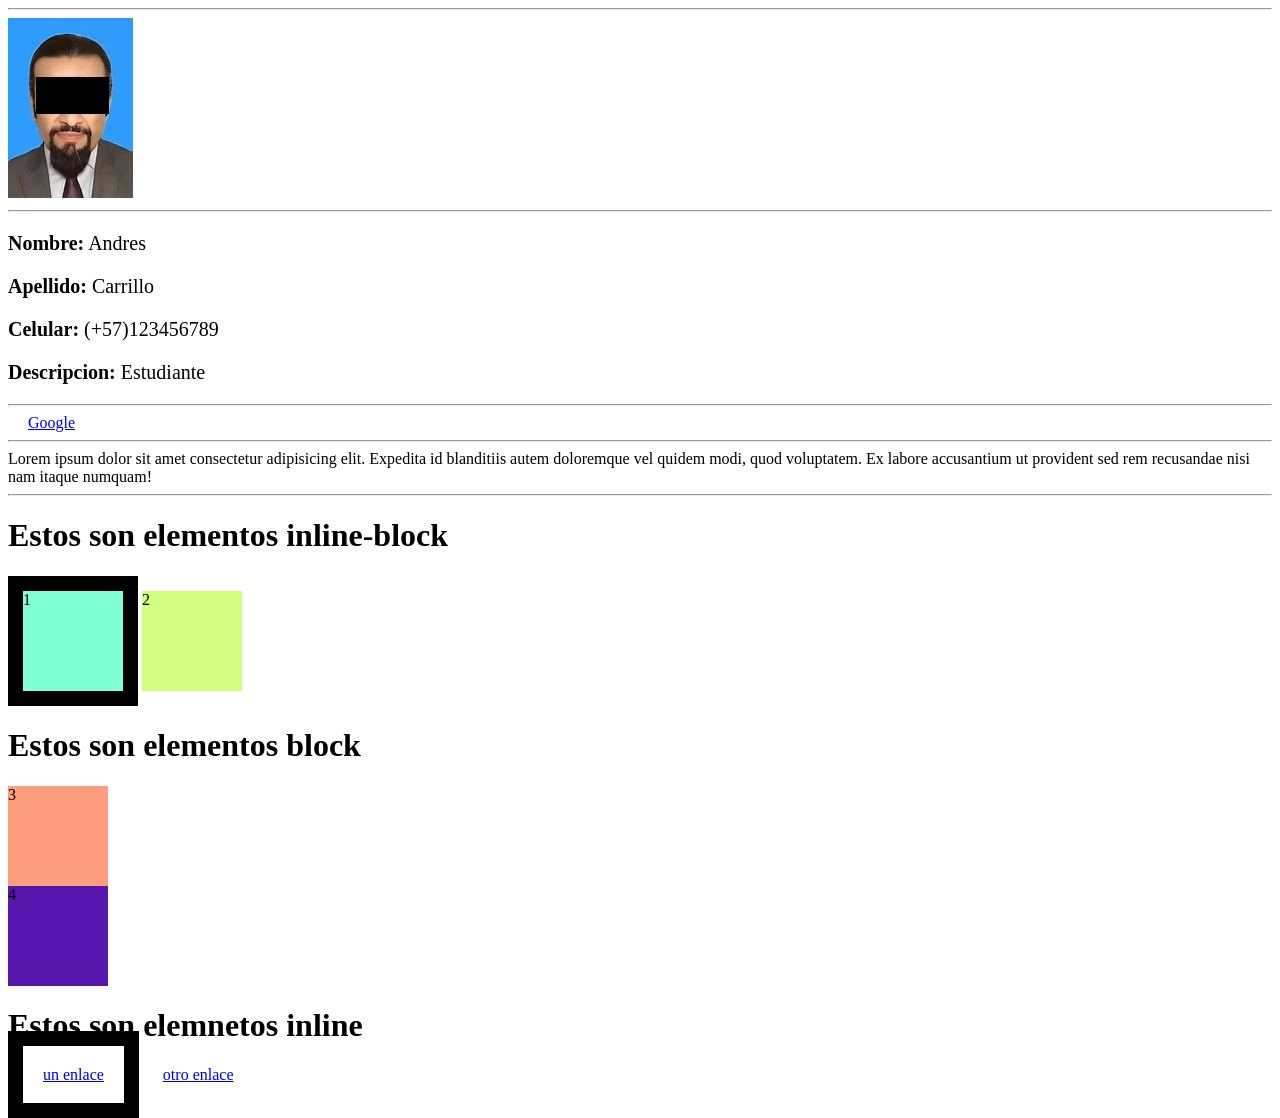
<file: Clase1/index.html>
<!DOCTYPE html>
<html lang="es">

<head>
    <meta charset="UTF-8">
    <meta name="viewport" content="width=device-width, initial-scale=1.0">
    <title>Andres</title>
    <link rel="stylesheet" href="./css/styles.css">
</head>

<body>
    <!-- <img src="./img/aviso-alto-20x14-cms-senalizacion-fabricamos-D_NQ_NP_906434-MCO28383338626_102018-F.jpg" alt="Este es el texto">
    <p> Esto es un texto </p>
    <p class="peque"> Esto es un texto </p>
    <p class="peque" id="ultima"> Esto es un texto </p>
    <a href="https://www.google.com" target="_blank">Google</a> -->
    <hr>
    <img src="./img/OIP.jpg" alt="Error">
    <hr>
    <p><b>Nombre:</b> Andres</p>
    <p><b>Apellido:</b> Carrillo</p>
    <p><b>Celular:</b> (+57)123456789</p>
    <p><b>Descripcion:</b> Estudiante</p>
    <hr>
    <a href="https://www.google.com" target="_blank">Google</a>
    <hr>
    Lorem ipsum dolor sit amet consectetur adipisicing elit. Expedita id blanditiis autem doloremque vel quidem modi,
    quod voluptatem. Ex labore accusantium ut provident sed rem recusandae nisi nam itaque numquam!
    <hr>
    <h1>Estos son elementos inline-block</h1>
    <div class="bordeGrueso" id="caja1">1</div>
    <div id="caja2">2</div>
    <h1>Estos son elementos block</h1>
    <div id="caja3">3</div>
    <div id="caja4">4</div>
    <h1>Estos son elemnetos inline</h1>
    <a class="bordeGrueso" href="#">un enlace</a>
    <a href="#">otro enlace</a>
</body>

</html>
</file>
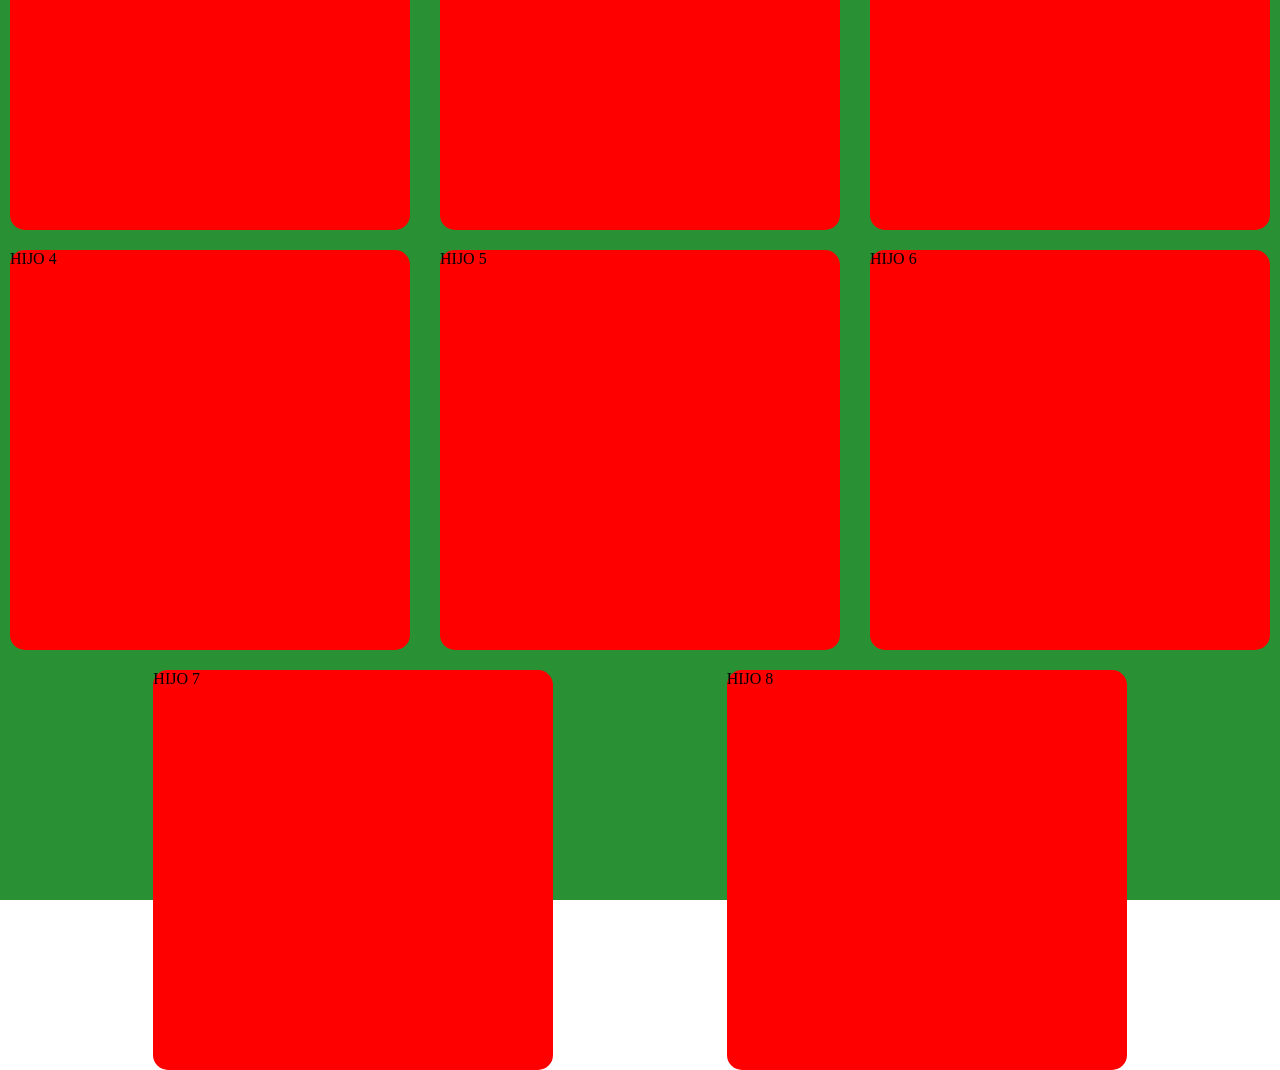
<file: FlexBox/index.html>
<!DOCTYPE html>
<html lang="es">

<head>
    <meta charset="UTF-8">
    <meta name="viewport" content="width=device-width, initial-scale=1.0">
    <title>Document</title>
    <link rel="stylesheet" href="./css/styless.css">
</head>

<body>
    <div id="padre">
        <div class="hijo">HIJO 1</div>
        <div class="hijo">HIJO 2</div>
        <div class="hijo">HIJO 3</div>
        <div class="hijo">HIJO 4</div>
        <div class="hijo">HIJO 5</div>
        <div class="hijo">HIJO 6</div>
        <div class="hijo">HIJO 7</div>
        <div class="hijo">HIJO 8</div>
    </div>
</body>

</html>
</file>
<file: Clase1/css/styles.css>
p{
    color: black;
    font-size:20px;
}
.peque{
    color: brown;
}
#ultima{
    color: chocolate;
}
#caja1{
    background-color: aquamarine;
    height: 100px;
    width: 100px;
    display: inline-block;
}
#caja2{
    background-color: rgb(210, 255, 127);
    height: 100px;
    width: 100px;
    display: inline-block;
}
#caja3{
    background-color: rgb(255, 157, 127);
    height: 100px;
    width: 100px;
}
#caja4{
    background-color: rgb(86, 21, 172);
    height: 100px;
    width: 100px;
}
a{
    padding: 20px;
    width: 100px;
}

.bordeGrueso{
    border: 15px solid black;
}
</file>
<file: FlexBox/css/styless.css>
* {
    margin: 0;
    padding: 0;
    box-sizing: border-box;
}

#padre {
    width: 100vw;
    height: 100vh;
    background-color: rgb(41, 145, 51);
    display: flex;

    justify-content: space-evenly;
    align-items: center;
    gap: 20px;
    flex-wrap: wrap;
    align-content: center;



}

.hijo {
    width: 400px;
    height: 400px;
    background-color: red;
    border-radius: 15px;
}
</file>
